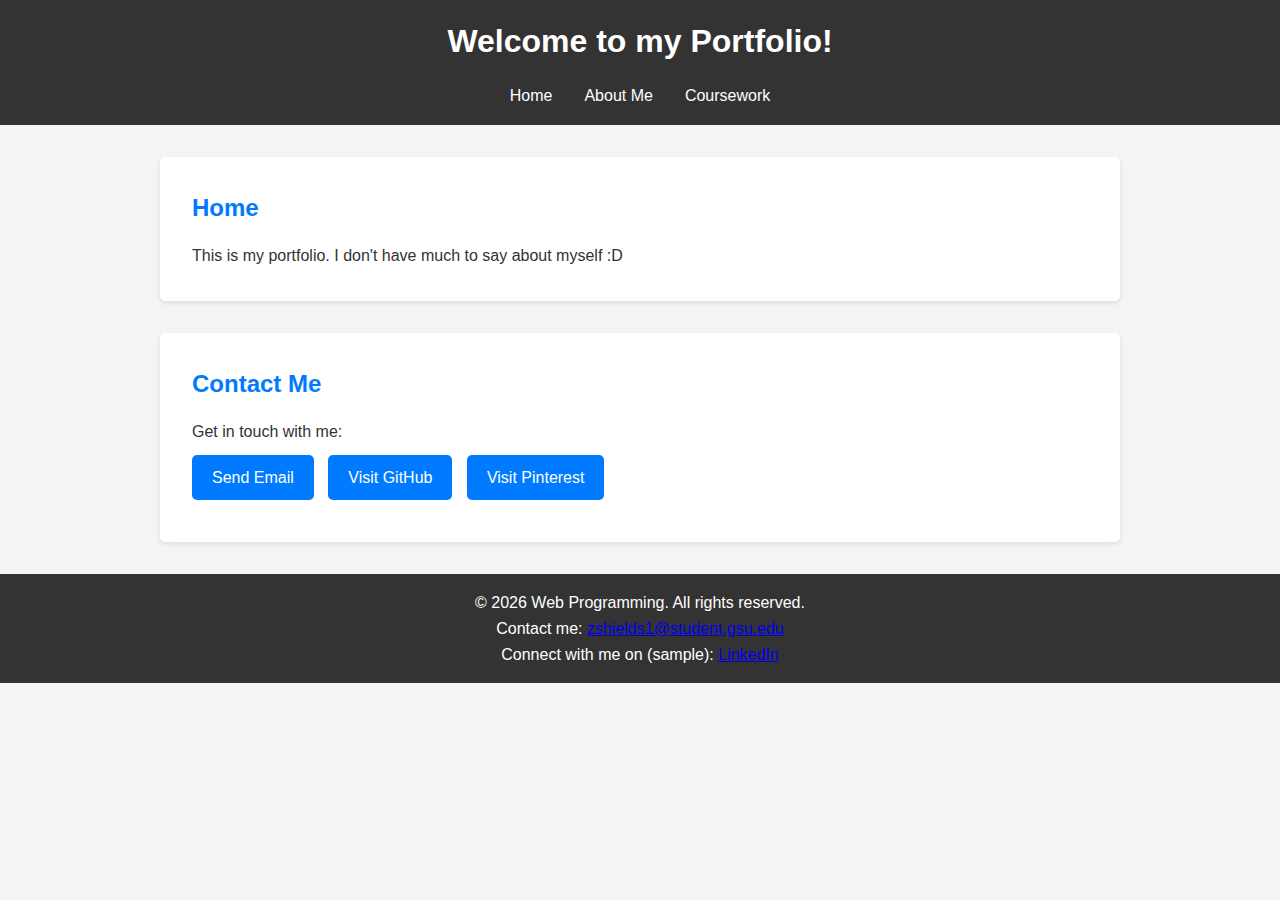
<file: index.html>
<!DOCTYPE html>
<html lang="en">
<head>
    <!-- character encding -->
     <meta charset="UTF-8">
    
     <!-- Page Title -->
      <title>Web Programming Portfolio</title>
    
      <!-- Meta Description -->
     <meta name="viewport" content="width=device-width, initial-scale=1.0">
    
     <!-- Stylesheet Link -->
      <link rel="stylesheet" href="css/styles.css">
    
     <!-- JavaScript -->
    
</head>
<body>
    <header>
        <h1>Welcome to my Portfolio!</h1>
       <!--NAVIGATION PAGE-->
        <nav>
            <ul>
                <li><a href="index.html">Home</a></li>
                <li><a href="about.html">About Me</a></li>
                <li><a href="coursework.html">Coursework</a></li>
            </ul>
        </nav>
    </header>

    <main>
        <section id="home">
            <h2>Home</h2>
            <p>This is my portfolio. I don't have much to say about myself :D</p>
        </section>

        <section id="contact">
            <h2>Contact Me</h2>
            <p>Get in touch with me:</p>
            <a href="mailto:your.email@example.com" class="button">Send Email</a>
            <a href="https://github.com/ZdotOrg" target="_blank" class="button">Visit GitHub</a>
            <a href="https://www.pinterest.com/Zheal__Le/" target="_blank" class="button">Visit Pinterest</a>
        </section>
    </main>

    <footer>
        <p>&copy; 2026 Web Programming. All rights reserved.</p>
        <p>Contact me: <a href="mailto:zshields1@student.gsu.edu">zshields1@student.gsu.edu</a></p>
        <p>Connect with me on (sample): <a href="https://www.linkedin.com" target="_blank" rel="noopener noreferrer">LinkedIn</a></p>
    </footer>

    <script src="js/script.js"></script>
</body>
</html>


<!-- make a section for contact me -->
</file>
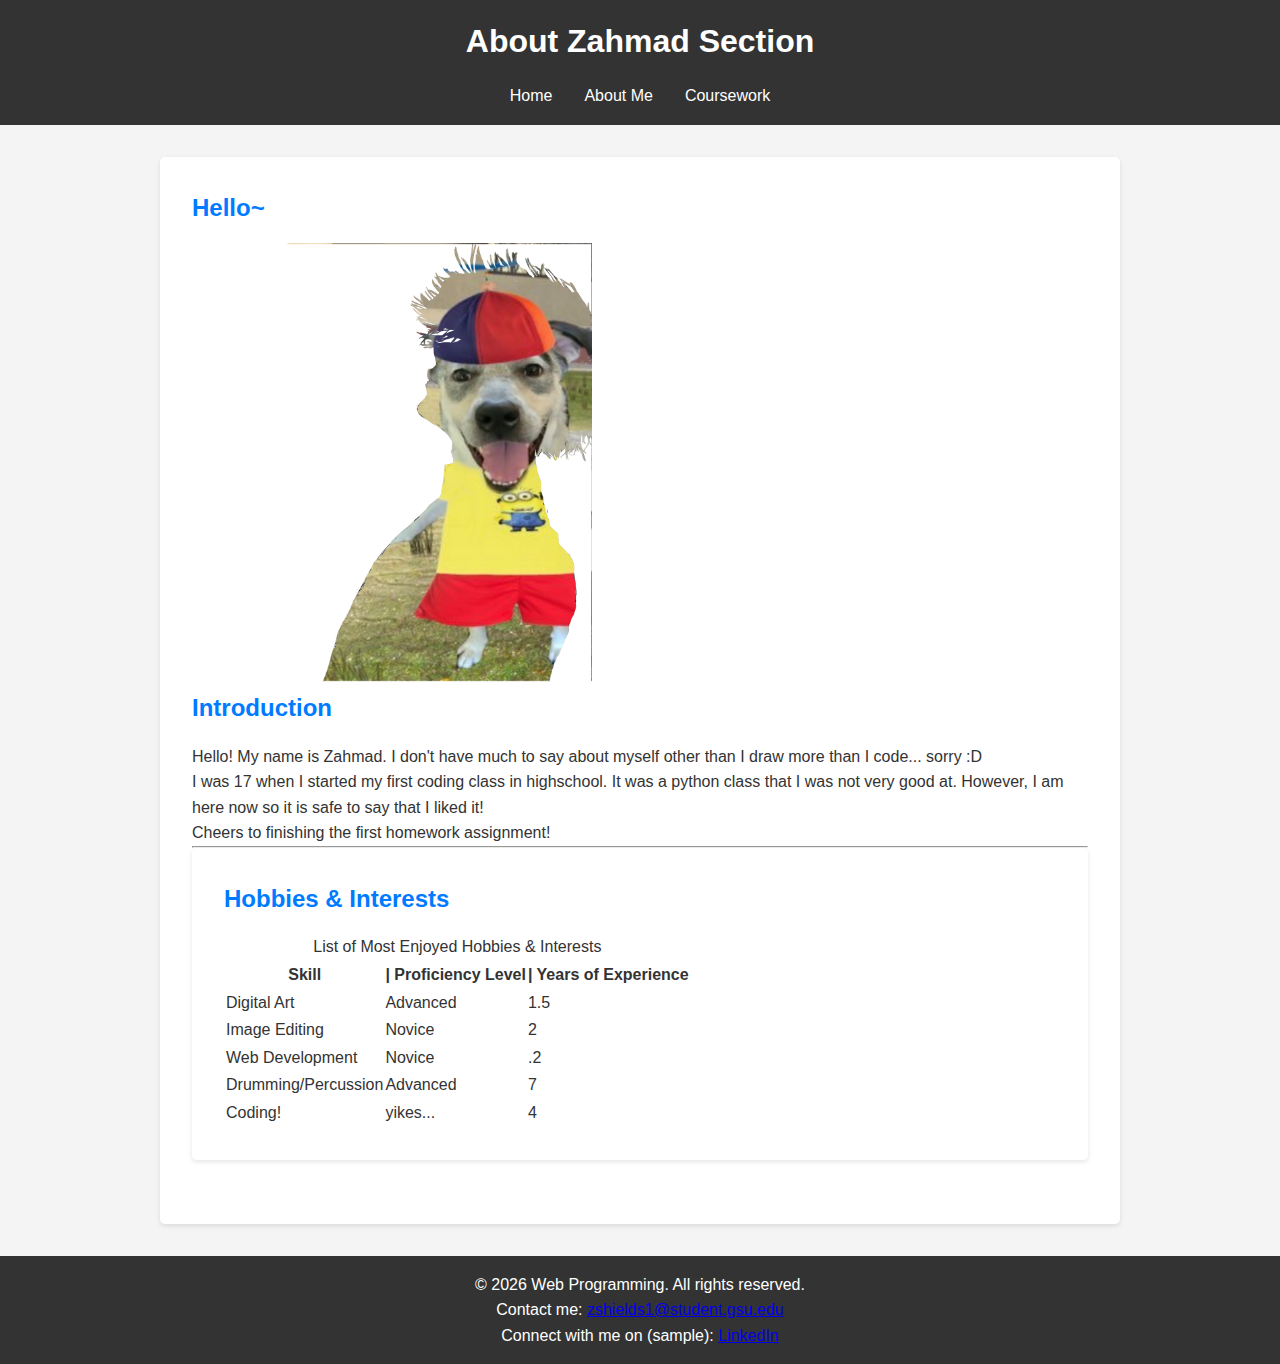
<file: about.html>
<!DOCTYPE html>
<html lang="en">
<head>
    <!-- 1 -->
    <meta charset="UTF-8">
    <!-- 2 -->
    <title>About Me - Zahmad's Art Portfolio</title>
    <!-- 3 -->
    <meta name="viewport" content="width=device-width, initial-scale=1.0">
    <!-- 4 -->

     <link rel="stylesheet" href="css/styles.css">
</head>
<body>
    <header>
        <h1>About Zahmad Section</h1>
        <nav>
            <ul>
                <li><a href="index.html">Home</a></li>
                <li><a href="about.html">About Me</a></li>
                <li><a href="coursework.html">Coursework</a></li>
            </ul>
        </nav>
    </header>

    <main>
        <section id="about">
            <h2>Hello~</h2>
            <img src="images/jy30hnc7.jpg" alt="Alex's telescope and camera setup in a dark sky location" width="400">
            
            <article>
                <h2>Introduction</h2>
                <p>Hello! My name is Zahmad. I don't have much to say about myself other than I draw more than I code... sorry :D</p>
                
                <p>I was 17 when I started my first coding class in highschool. It was a python class that I was not very good at. However, I am here now so it is safe to say that I liked it!</p>
                
                <p>Cheers to finishing the first homework assignment!</p>
            </article>

            <hr>

            <section id="hobbies-interests">
                <h2>Hobbies & Interests</h2>
                <table>
                    <caption>List of Most Enjoyed Hobbies & Interests</caption>
                    <thead>
                        <tr>
                            <th>Skill</th>
                            <th>| Proficiency Level </th>
                            <th>|    Years of Experience</th>
                        </tr>
                    </thead>
                    <tbody>
                        <tr>
                            <td>Digital Art</td>
                            <td>Advanced</td>
                            <td>1.5</td>
                        </tr>
                        <tr>
                            <td>Image Editing</td>
                            <td>Novice</td>
                            <td>2</td>
                        </tr>
                        <tr>
                            <td>Web Development</td>
                            <td>Novice</td>
                            <td>.2</td>
                        </tr>
                        <tr>
                            <td>Drumming/Percussion</td>
                            <td>Advanced</td>
                            <td>7</td>
                        </tr>
                        <tr>
                            <td>Coding!</td>
                            <td>yikes...</td>
                            <td>4</td>
                        </tr>
                    </tbody>
                </table>
            </section>
        </section>
    </main>

    <footer>
        <p>&copy; 2026 Web Programming. All rights reserved.</p>
        <p>Contact me: <a href="mailto:zshields1@student.gsu.edu">zshields1@student.gsu.edu</a></p>
        <p>Connect with me on (sample): <a href="https://www.linkedin.com" target="_blank" rel="noopener noreferrer">LinkedIn</a></p>
    </footer>
</body>
</html>
</file>
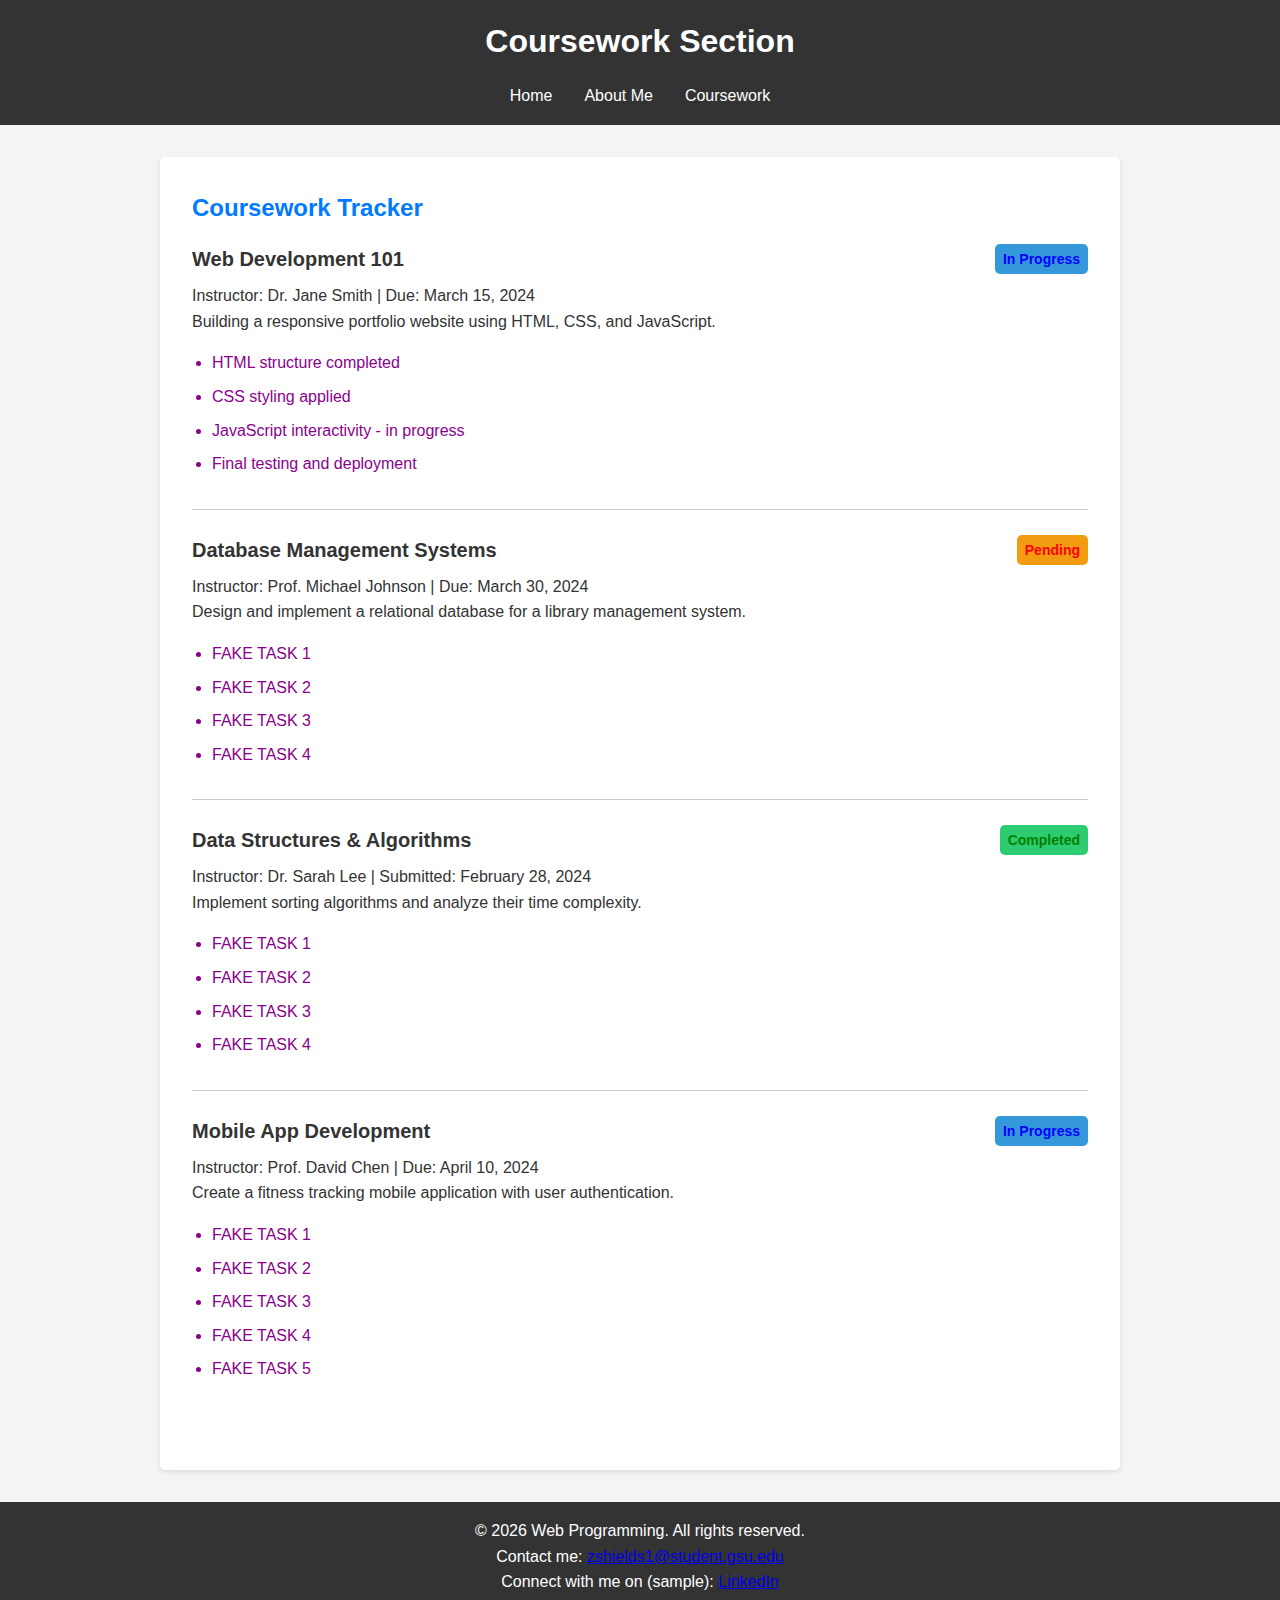
<file: coursework.html>
<!-- About Me, Hobbies & Interests -->
 <!DOCTYPE html>
 <html lang="en">
    <head>
        <!-- fix hierarchy -->
        <meta charset="UTF-8">
        <meta name="viewport" content="width=device-width, initial-scale=1.0">
        <title>About Me</title>
        <link rel="stylesheet" href="css/styles.css">
        <style>
/* CHANGE TO CHOOSE-ABLE STATUS BAR */

            .course-item {
             margin-bottom: 1.5rem;
             padding-bottom: 1.5rem;
                border-bottom: 1px solid #ccc;   
            }

            .course-item:last-child{
                border-bottom: none;
            }
            .course-header{
                display: flex;
                justify-content: space-between;
                align-items: center;
                margin-bottom: 0.5rem;
            }
            .course-title{
                font-size: 1.25rem;
                font-weight: bold;
            }
            .course-status{
                padding: 0.25rem 0.5rem;
                border-radius: 5px;
                font-size: 0.875rem;
                font-weight: bold;
                color: #fff;
            }
            .status-pending{
                background-color: #f39c12;
                color: red
            }
            .status-progress{
                background-color: #3498db;
                color: blue
            }
            .status-completed{
                background-color: #2ecc71;
                color: green
            }
            .course-description{
                color:aqua;
                font-size: .95rem;
                margin-bottom: 0.5rem;
            }
            .due_date{
                font-style: italic;
                font-size: 0.875rem;
                color: #666;
            }
            .assignment-list{  
                margin-top: 1rem;
                padding-left: 1.25rem;
            }
            .assignment-list li{
                margin-bottom: 0.5rem;
                color: darkmagenta;
            }
</style>
</head>
    <body>
        <header>
            <h1>Coursework Section</h1>
            <!--NAVIGATION PAGE-->
            <nav>
                <ul>
                    <li><a href="index.html">Home</a></li>
                    <li><a href="about.html">About Me</a></li>
                    <li><a href="coursework.html">Coursework</a></li>
                </ul>
            </nav>

        </header>
        <main>
            <section id="coursework-tracker">
            <h2>Coursework Tracker</h2>
            
            <div class="course-item">
                <div class="course-header">
                    <h3 class="course-title">Web Development 101</h3>
                    <span class="course-status status-progress">In Progress</span>
                </div>
                <p class="course-details">
                    Instructor: Dr. Jane Smith | 
                    <span class="due-date">Due: March 15, 2024</span>
                </p>
                <p>Building a responsive portfolio website using HTML, CSS, and JavaScript.</p>
                <ul class="assignment-list">
                    <li>HTML structure completed</li>
                    <li>CSS styling applied</li>
                    <li>JavaScript interactivity - in progress</li>
                    <li>Final testing and deployment</li>
                </ul>
            </div>

            <div class="course-item">
                <div class="course-header">
                    <h3 class="course-title">Database Management Systems</h3>
                    <span class="course-status status-pending">Pending</span>
                </div>
                <p class="course-details">
                    Instructor: Prof. Michael Johnson | 
                    <span class="due-date">Due: March 30, 2024</span>
                </p>
                <p>Design and implement a relational database for a library management system.</p>
                <ul class="assignment-list">
                    <li>FAKE TASK 1</li>
                    <li>FAKE TASK 2</li>
                    <li>FAKE TASK 3</li>
                    <li>FAKE TASK 4</li>
                </ul>
            </div>

            <div class="course-item">
                <div class="course-header">
                    <h3 class="course-title">Data Structures & Algorithms</h3>
                    <span class="course-status status-completed">Completed</span>
                </div>
                <p class="course-details">
                    Instructor: Dr. Sarah Lee | 
                    <span class="due-date">Submitted: February 28, 2024</span>
                </p>
                <p>Implement sorting algorithms and analyze their time complexity.</p>
                <ul class="assignment-list">
                    <li>FAKE TASK 1</li>
                    <li>FAKE TASK 2</li>
                    <li>FAKE TASK 3</li>
                    <li>FAKE TASK 4</li>
                </ul>
            </div>

            <div class="course-item">
                <div class="course-header">
                    <h3 class="course-title">Mobile App Development</h3>
                    <span class="course-status status-progress">In Progress</span>
                </div>
                <p class="course-details">
                    Instructor: Prof. David Chen | 
                    <span class="due-date">Due: April 10, 2024</span>
                </p>
                <p>Create a fitness tracking mobile application with user authentication.</p>
                <ul class="assignment-list">
                    <li>FAKE TASK 1</li>
                    <li>FAKE TASK 2</li>
                    <li>FAKE TASK 3</li>
                    <li>FAKE TASK 4</li>
                    <li>FAKE TASK 5</li>
                </ul>
            </div>
            </section>
        </main>

        <footer>
        <p>&copy; 2026 Web Programming. All rights reserved.</p>
        <p>Contact me: <a href="mailto:zshields1@student.gsu.edu">zshields1@student.gsu.edu</a></p>
        <p>Connect with me on (sample): <a href="https://www.linkedin.com" target="_blank" rel="noopener noreferrer">LinkedIn</a></p>
    </footer>
</body>
</html>
</file>
<file: css/styles.css>
/* Global Styles */
* {
    margin: 0;
    padding: 0;
    box-sizing: border-box;
}

body {
    font-family: 'Segoe UI', Tahoma, Geneva, Verdana, sans-serif;
    line-height: 1.6;
    color: #333;
    background-color: #f4f4f4;
}

header {
    background-color: #333;
    color: #fff;
    padding: 1rem 0;
    margin-bottom: 2rem;
}

header h1 {
    text-align: center;
    margin-bottom: 1rem;
}

nav ul {
    list-style: none;
    display: flex;
    justify-content: center;
    gap: 2rem;
}

nav a {
    color: #fff;
    text-decoration: none;
    transition: color 0.3s;
}

nav a:hover {
    color: #007bff;
}

main {
    max-width: 1000px;
    margin: 0 auto;
    padding: 0 20px;
}

/* Button Styles */
.button {
    display: inline-block;
    padding: 10px 20px;
    background-color: #007bff;
    color: white;
    text-decoration: none;
    border-radius: 5px;
    border: none;
    cursor: pointer;
    font-size: 16px;
    margin: 10px 10px 10px 0;
    transition: background-color 0.3s;
}

.button:hover {
    background-color: #0056b3;
}

section {    background-color: #fff;
    padding: 2rem;
    margin-bottom: 2rem;
    border-radius: 5px;
    box-shadow: 0 2px 5px rgba(0, 0, 0, 0.1);
}

section h2 {
    color: #007bff;
    margin-bottom: 1rem;
}

footer {
    background-color: #333;
    color: #fff;
    text-align: center;
    padding: 1rem;
    margin-top: 2rem;
}
</file>
